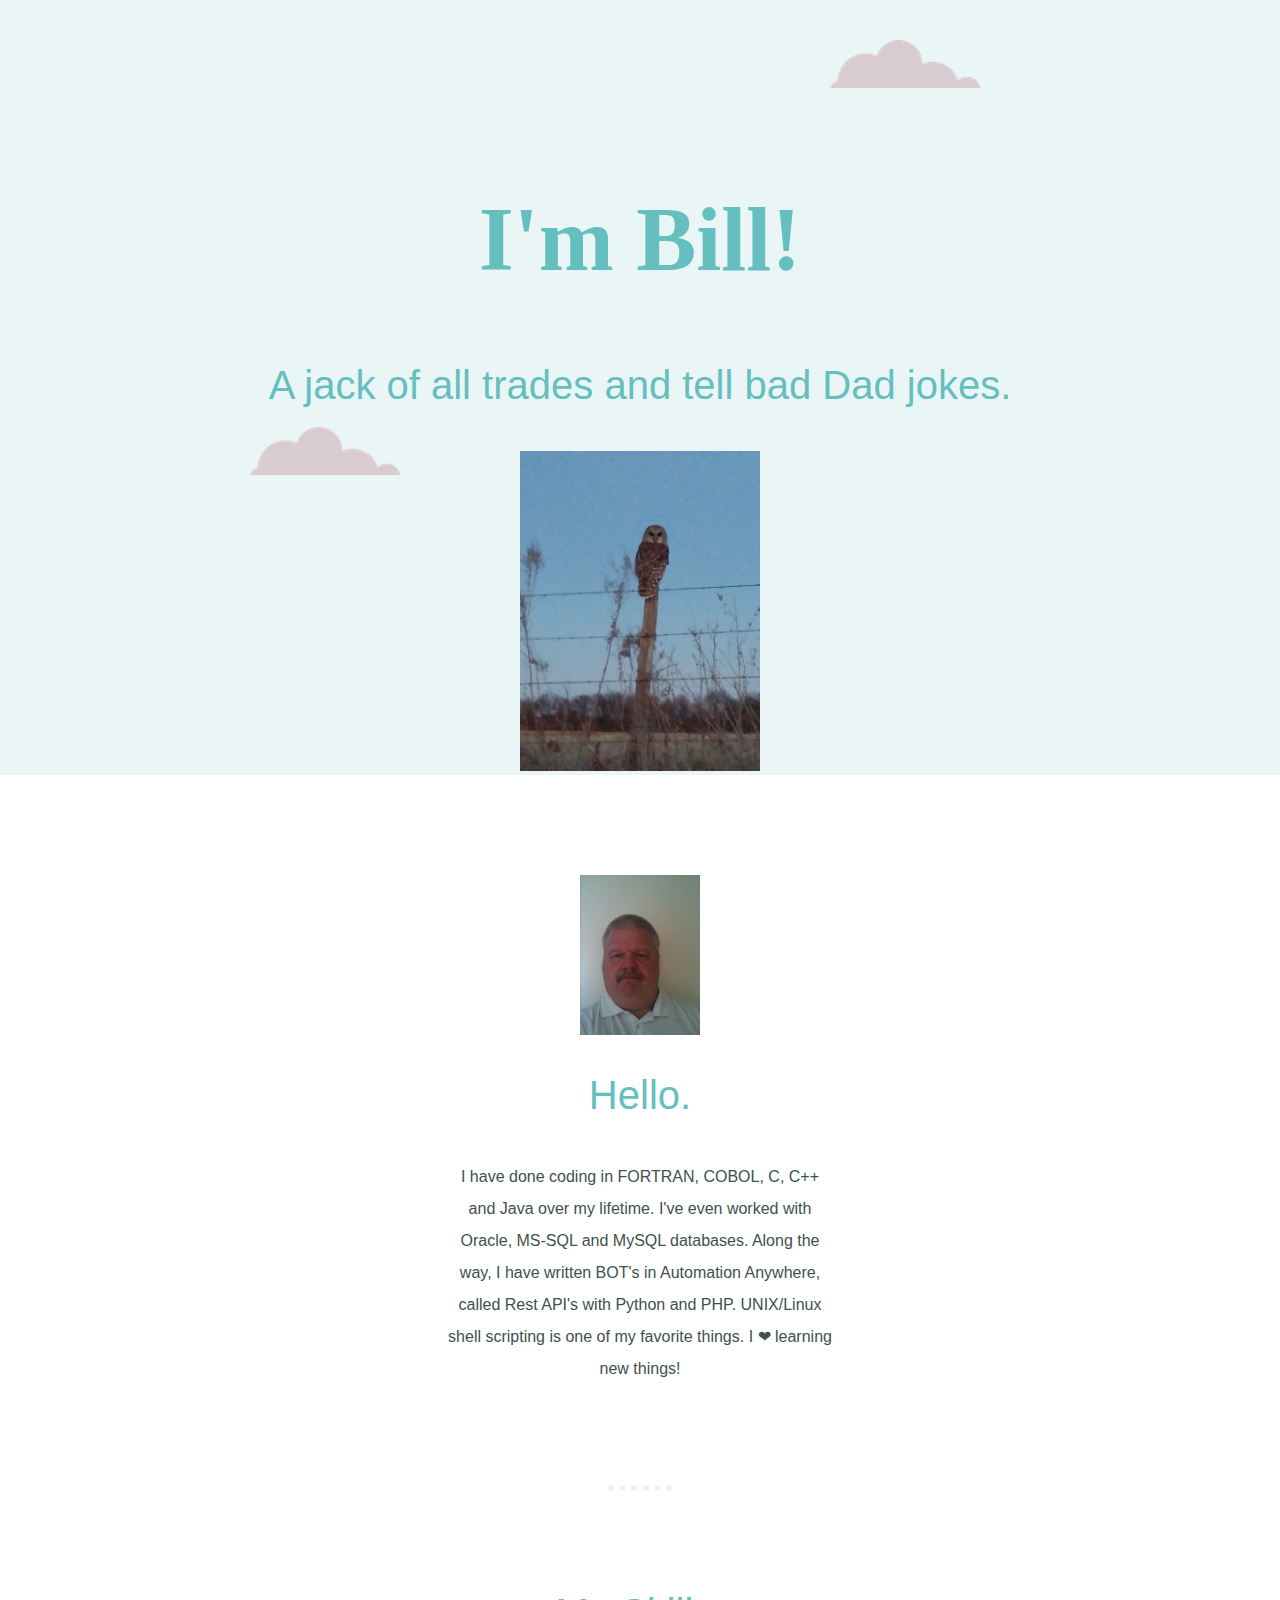
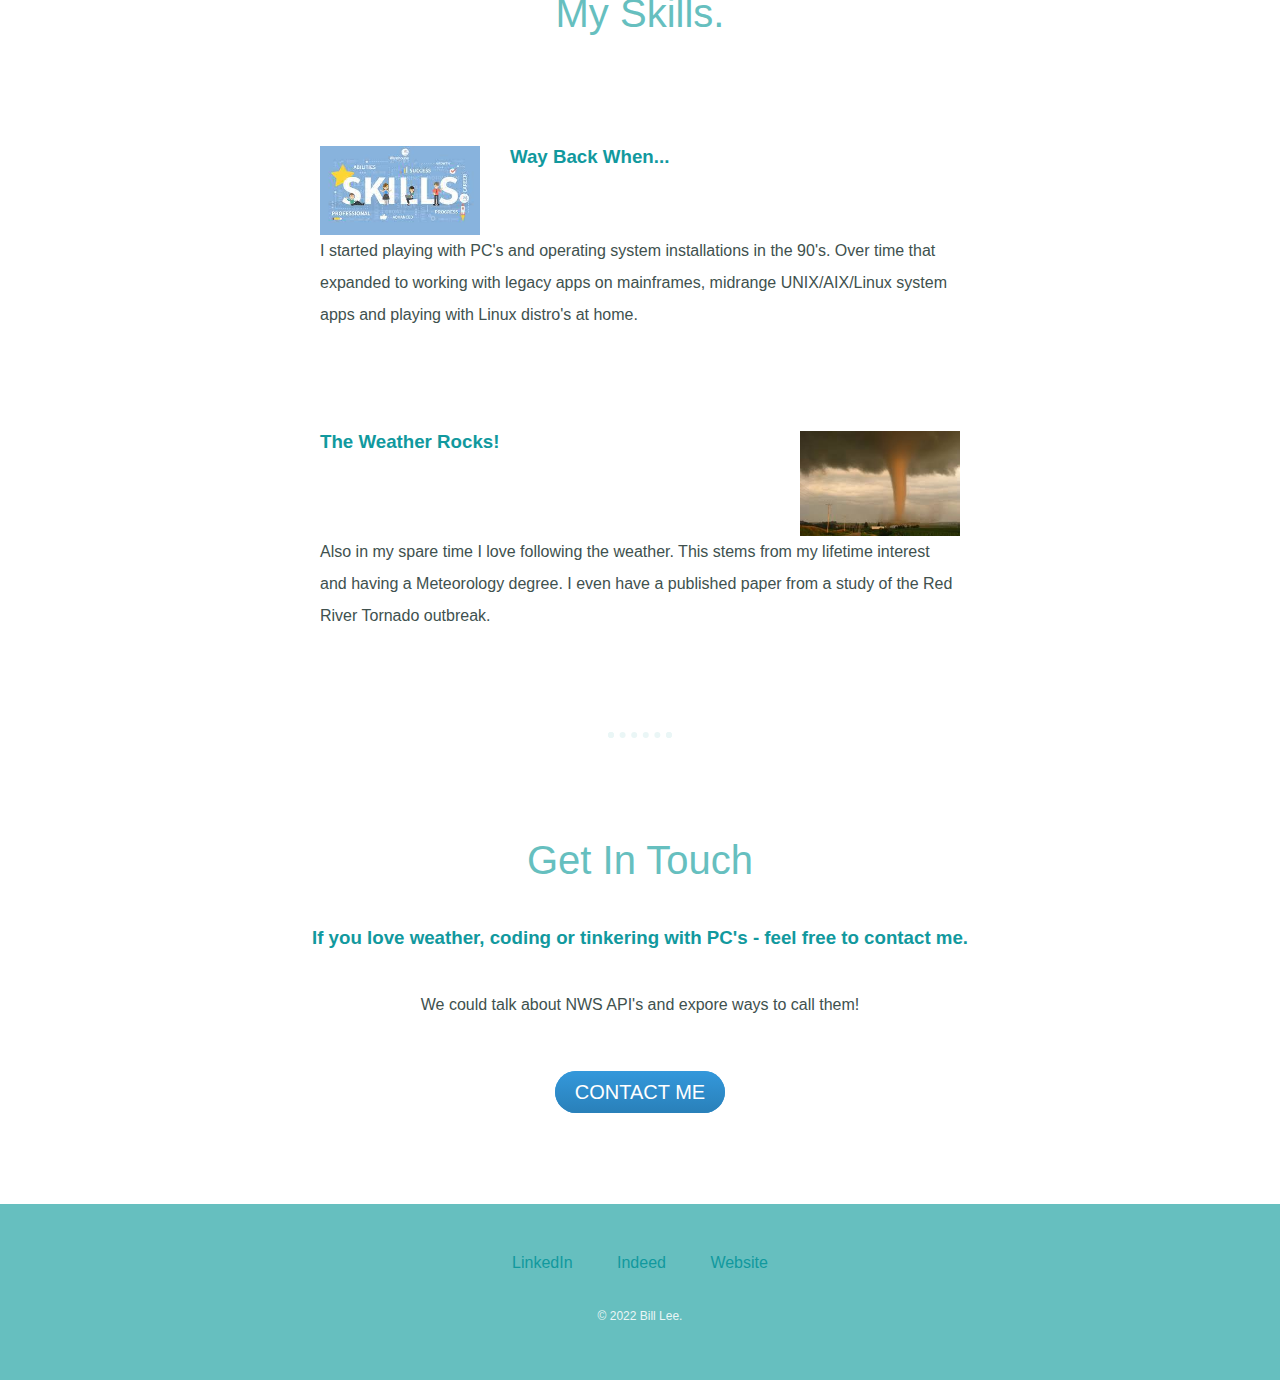
<file: index.html>
<!DOCTYPE html>
<html>

<head>
  <meta charset="utf-8">
  <title>Bill Lee</title>
  <link rel="stylesheet" href="css/styles.css">
  <link rel="icon" href="favicon.ico">
</head>

<body>
  <div class="top-container">
      <img class="top-cloud" src="images/cloud.png" alt="cloud-img">
      <h1>I'm Bill!</h1>
      <h2>A jack of all trades and tell bad Dad jokes.</h2>
      <img class="bottom-cloud" src="images/cloud.png" alt="cloud-img">
      <img src="images/owl_front.jpg" alt="owl-img" height="320px" width="240px">
  </div>
  <div class="middle-container">
    <div class="profile">
      <img src="images/Bill Lee.jpg" alt="Bill Lee" height="160px" width="120px">
      <h2>Hello.</h2>
      <p class="profile-row">I have done coding in FORTRAN, COBOL, C, C++ and Java over my lifetime.  I've even worked with Oracle, MS-SQL and MySQL databases.  Along the way, I have written BOT's in Automation Anywhere, called Rest API's with Python and PHP.  UNIX/Linux shell scripting is one of my favorite things.  I ❤ learning new things!</p>
    </div>
    <hr>
    <div class="skills">
      <h2>My Skills.</h2>
      <div class="skill-row">
        <img class="code-img" src="images/skills.jpeg" alt="code-img">
        <h3>Way Back When...</h3>
        <p class="code-skill-description">I started playing with PC's and operating system installations in the 90's.  Over time that expanded to working with legacy apps on mainframes, midrange UNIX/AIX/Linux system apps and playing with Linux distro's at home.</p>
      </div>
      <div class="skill-row">
        <img class="oth-img" src="images/tornado.jpeg" alt="oth-img">
        <h3>The Weather Rocks!</h3>
        <p class ="oth-skill-description">Also in my spare time I love following the weather.  This stems from my lifetime interest and having a Meteorology degree.  I even have a published paper from a study of the Red River Tornado outbreak.</p>
      </div>
    </div>
    <hr>
    <div class="contact-me">
      <h2>Get In Touch</h2>
      <h3>If you love weather, coding or tinkering with PC's - feel free to contact me.</h3>
      <p class="contact-row">We could talk about NWS API's and expore ways to call them!</p>
      <a class="btn" href="mailto:igcu2.bl@gmail.com">CONTACT ME</a>
    </div>
  </div>


  <div class="bottom-container">
    <a class="footer-link" href="https://www.linkedin.com/">LinkedIn</a>
    <a class="footer-link" href="https://Indeed.com/">Indeed</a>
    <a class="footer-link" href="http://igcu2.github.io/webstuff">Website</a>
    <p class="copyright">© 2022 Bill Lee.</p>
  </div>

</body>

</html>
</file>
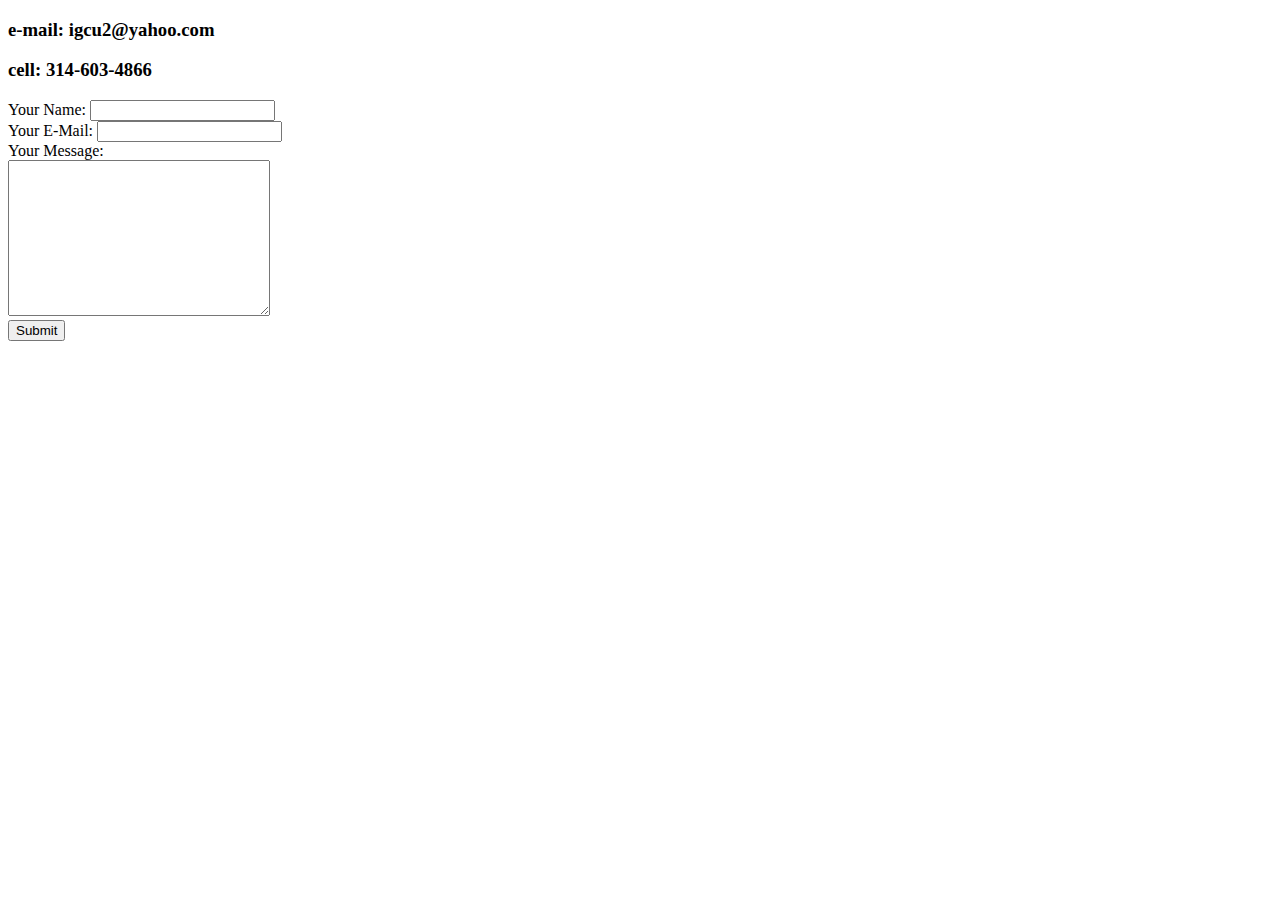
<file: contactinfo.html>
<!DOCTYPE html>
<html lang="en" dir="ltr">
  <head>
    <meta charset="utf-8">
    <title>Bill Lee Contact Info</title>
  </head>
  <body>
    <h3>e-mail: igcu2@yahoo.com</h3>
    <h3>cell: 314-603-4866</h3>
    <form action="mailto:info@yahoo.com" method="post" enctype="text/plain">
      <label>Your Name:</label>
      <input type="text" name=yourName"" value=""><br>
      <label>Your E-Mail:</label>
      <input type="email" name="yourEmail" value=""><br>
      <label>Your Message:</label><br>
      <textarea name="yourMessage" rows="10" cols="30"></textarea><br>
      <input type="submit" name="">
    </form>
  </body>
</html>
</file>
<file: css/styles.css>
/* Tag Selectors */
body {
  color: #40514E;
  margin: 0;
  text-align: center;
  font-family: sans-serif;
}
h1 {
  color: #66BFBF;
  line-height: 2;
  font-size: 562.5%;
  margin: 50px auto 0 auto;
  font-family: Broadly cursive;
}
h2 {
  color: #66BFBF;
  font-weight: normal;
  font-size: 2.5rem;
  padding-bottom: 10px;
}
h3 {
  color: #11999E;
}
hr {
  border: dotted #EAF6F6 6px;
  border-bottom: none;
  width: 4%;
  margin: 100px auto;
}
p {
    line-height: 2;
}
a {
  color: #11999E;
  font-family: sans-serif;
  margin: 10px 20px;
  text-decoration: none;
}
a:hover {
  color: #EAF6F6;
}
.top-container {
  background-color: #EAF6F6;
  position: relative;
  padding-top: 100px;
}
.middle-container {
  margin: 100px 0;
}
.bottom-container {
  background-color: #66BFBF;
  padding: 50px 0 20px;
}
.copyright {
  color: #EAF6F6;
  font-size: 0.75rem;
  padding: 20px 0;
}
.footer-link {
}
.top-cloud {
  position: absolute;
  right: 300px;
  top: 40px;
}
.bottom-cloud {
  position: absolute;
  left: 250px;
  bottom: 300px;
}
.skill-row {
  width: 50%;
  margin: 100px auto 100px auto;
  text-align: left;
}
.code-img {
  width: 25%;
  float: left;
  margin-right: 30px;
}
.oth-img {
  width: 25%;
  float: right;
  margin-left: 30px;
}
.code-skill-description {
  clear: left;
}
.oth-skill-description {
  clear: right;
}
.profile-row {
  width:30%;
  margin: auto;
}
.contact-row {
  width:40%;
  margin: 40px auto 60px;
}
.btn {
  background: #3498db;
  background-image: -webkit-linear-gradient(top, #3498db, #2980b9);
  background-image: -moz-linear-gradient(top, #3498db, #2980b9);
  background-image: -ms-linear-gradient(top, #3498db, #2980b9);
  background-image: -o-linear-gradient(top, #3498db, #2980b9);
  background-image: linear-gradient(to bottom, #3498db, #2980b9);
  -webkit-border-radius: 28;
  -moz-border-radius: 28;
  border-radius: 28px;
  font-family: Arial;
  color: #ffffff;
  font-size: 20px;
  padding: 10px 20px 10px 20px;
  text-decoration: none;
}

.btn:hover {
  background: #3cb0fd;
  background-image: -webkit-linear-gradient(top, #3cb0fd, #3498db);
  background-image: -moz-linear-gradient(top, #3cb0fd, #3498db);
  background-image: -ms-linear-gradient(top, #3cb0fd, #3498db);
  background-image: -o-linear-gradient(top, #3cb0fd, #3498db);
  background-image: linear-gradient(to bottom, #3cb0fd, #3498db);
  text-decoration: none;
}
</file>
